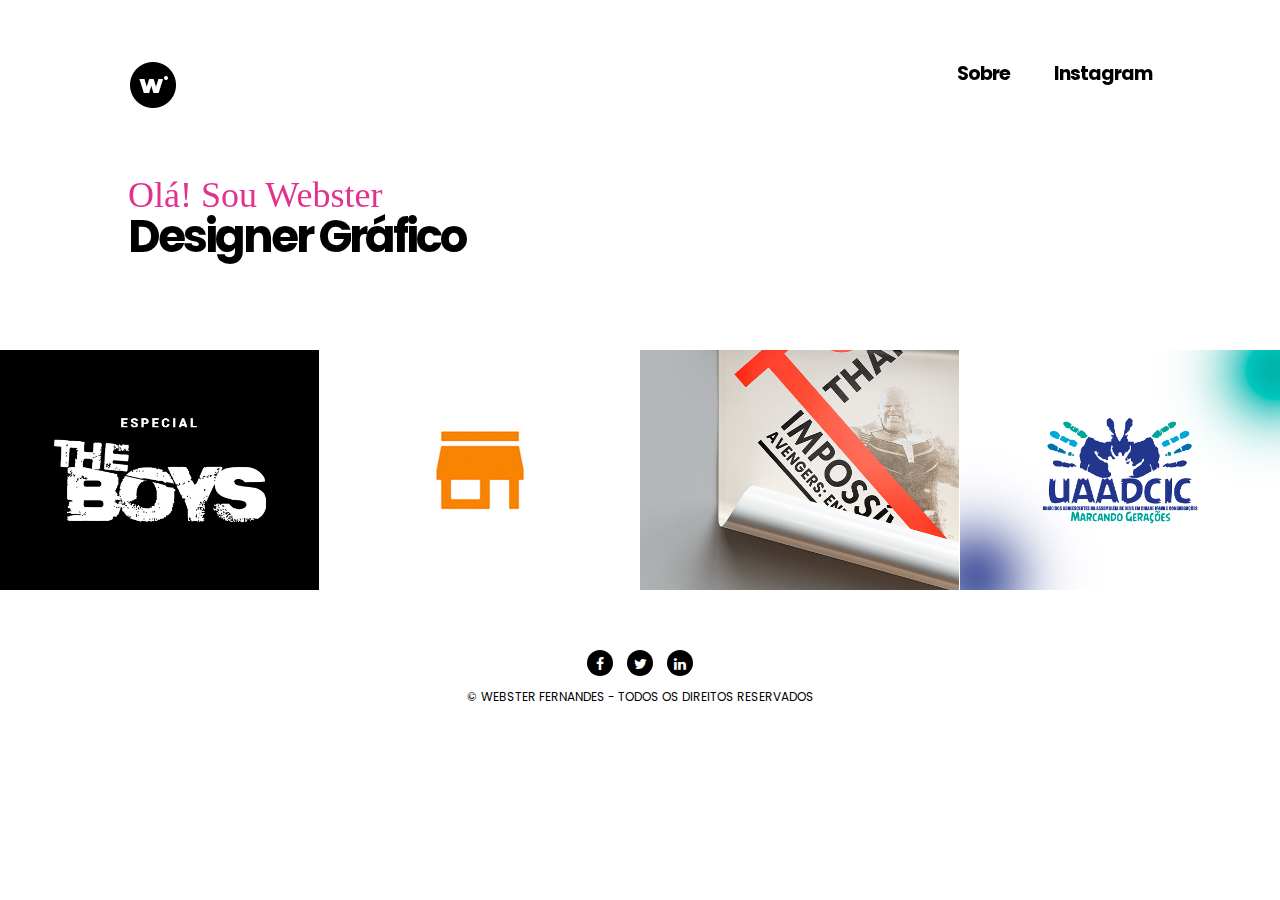
<file: index.html>
<!doctype html>
<!--[if lt IE 7]>      <html class="no-js lt-ie9 lt-ie8 lt-ie7" lang=""> <![endif]-->
<!--[if IE 7]>         <html class="no-js lt-ie9 lt-ie8" lang=""> <![endif]-->
<!--[if IE 8]>         <html class="no-js lt-ie9" lang=""> <![endif]-->
<!--[if gt IE 8]><!-->
<html class="no-js" lang="pt-br">
<!--<![endif]-->
<head>
<meta charset="utf-8">
<meta name="description" content="">
<meta name="viewport" content="width=device-width, initial-scale=1">
<title>Webster Fernandes</title>
<link rel="stylesheet" href="css/bootstrap.min.css">
<link rel="stylesheet" href="css/flexslider.css">
<link rel="stylesheet" href="css/jquery.fancybox.css">
<link rel="stylesheet" href="css/main.css">
<link rel="stylesheet" href="css/responsive.css">
<link rel="stylesheet" href="css/animate.min.css">
<link rel="stylesheet" href="css/font-icon.css">
<link rel="stylesheet" href="https://maxcdn.bootstrapcdn.com/font-awesome/4.4.0/css/font-awesome.min.css">
<link rel="preconnect" href="https://fonts.googleapis.com">
<link rel="preconnect" href="https://fonts.gstatic.com" crossorigin>
<link rel="preconnect" href="https://fonts.googleapis.com">
<link rel="preconnect" href="https://fonts.gstatic.com" crossorigin>
<link href="https://fonts.googleapis.com/css2?family=Poppins:ital,wght@0,100;0,200;0,300;0,400;0,500;0,600;0,700;0,800;0,900;1,100;1,200;1,300;1,400;1,500;1,600;1,700;1,800;1,900&display=swap" rel="stylesheet">
</head>

<body>
<!-- header section -->
<section class="banner" role="banner">
<!--header navigation -->
  <header id="header">
    <div class="header-content clearfix"> <a class="logo" href="index.html"><img src="images/logo.png" alt=""></a>
      <nav class="navigation" role="navigation">
        <ul class="primary-nav">
          <li><a href="about.html">Sobre</a></li>
          <!--<li><a href="contact.html">Contato</a></li>-->
          <li><a href="https://www.instagram.com/webster_fernandes/" target="_blank">Instagram</a></li>
        </ul>
      </nav>
      <a href="#" class="nav-toggle">Menu<span></span></a> </div>
      </header>
      <!--header navigation -->
  </section>
  <!-- header section -->
  <!-- text banner section -->
<section id="banner" class="banner no-padding">
  <div class="container-fluid">
    <div class="row no-gutter">
      <div class="flexslider">
        <ul class="slides">
          <li>
            <div class="col-md-12">
              <blockquote>
                <h1>Olá! Sou Webster</h1>
                <p>Designer Gráfico</p>
              </blockquote>
            </div>
          </li>
          <li>
            <div class="col-md-12">
              <blockquote>
                <h1>Hello! I'm Webster</h1>
                <p>Graphic Designer</p>
              </blockquote>
            </div>
          </li>
        </ul>
      </div>
     </div>
  </div>
</section>
<!-- Text banner section --> 
<!-- portfolio section -->

<section id="works" class="works section no-padding">
  <div class="container-fluid">
    <div class="row no-gutter">

      <div class="col-lg-3 col-md-6 col-sm-6 work">
        <a href="https://www.behance.net/gallery/135312231/BOX-THE-BOYS-Projeto-Academico" target="_blank" class="work-box">
        <img src="images/work-1.jpg" alt="" >

        <div class="overlay">

          <div class="overlay-caption">
            <h5>Especial: The Boys</h5>
            <p><i class="fa fa-search-plus fa-2x"></i></p>

          </div>
        </div>
        <!-- overlay --> 
        </a> </div>
      <div class="col-lg-3 col-md-6 col-sm-6 work">
        <a href="https://www.behance.net/gallery/135059215/NO-KINTAL-Social-Media" target="_blank" class="work-box">
          <img src="images/work-2.jpg" alt="">

        <div class="overlay">

          <div class="overlay-caption">
            <h5>No Kintal</h5>
            <p><i class="fa fa-search-plus fa-2x"></i></p>
          </div>
        </div>
        <!-- overlay --> 
        </a> </div>

      <div class="col-lg-3 col-md-6 col-sm-6 work">
        <a href="https://www.behance.net/gallery/133305587/TO-THANOS-Projeto-Academico" target="_blank" class="work-box">
        <img src="images/work-3.jpg" alt="">
        <div class="overlay">
          <div class="overlay-caption">
            <h5>TŌ THANOS</h5>
            <p><i class="fa fa-search-plus fa-2x"></i></p>
          </div>
        </div>
        <!-- overlay --> 
        </a> </div>


      <div class="col-lg-3 col-md-6 col-sm-6 work">
        <a href="https://www.behance.net/gallery/117944407/UAADCIC-Projeto-Multimidia" target="_blank" class="work-box">
        <img src="images/work-4.jpg" alt="">
        <div class="overlay">
          <div class="overlay-caption">
            <h5>UAADCIC</h5>
            <p><i class="fa fa-search-plus fa-2x"></i></p>
          </div>
        </div>
        <!-- overlay --> 
        </a> </div>

      <!-- <div class="col-lg-3 col-md-6 col-sm-6 work"> <a href="images/work-5.jpg" class="work-box"> <img src="images/work-5.jpg" alt="">
        <div class="overlay">
          <div class="overlay-caption">
            <h5>Project Name</h5>
            <p><i class="fa fa-search-plus fa-2x"></i></p>
          </div>
        </div>

        <!-- overlay
        </a> </div>  --> 
       <!--<div class="col-lg-3 col-md-6 col-sm-6 work"> <a href="images/work-6.jpg" class="work-box"> <img src="images/work-6.jpg" alt="">
        <div class="overlay">
          <div class="overlay-caption">
            <h5>Project Name</h5>
            <p><i class="fa fa-search-plus fa-2x"></i></p>
          </div>
        </div>

        <!-- overlay 
        </a> </div>
      <div class="col-lg-3 col-md-6 col-sm-6 work"> <a href="images/work-7.jpg" class="work-box"> <img src="images/work-7.jpg" alt="">
        <div class="overlay">
          <div class="overlay-caption">
            <h5>Project Name</h5>
            <p><i class="fa fa-search-plus fa-2x"></i></p>
          </div>
        </div>

        <!-- overlay  
        </a> </div>
      <div class="col-lg-3 col-md-6 col-sm-6 work"> <a href="images/work-8.jpg" class="work-box"> <img src="images/work-8.jpg" alt="">
        <div class="overlay">
          <div class="overlay-caption">
            <h5>Project Name</h5>
            <p><i class="fa fa-search-plus fa-2x"></i></p>
          </div>
        </div>
        <!-- overlay
        </a> </div> -->
    </div>

  </div>
</section>
<!-- portfolio section --> 
  <!-- footer -->
<footer class="section footer">
  <div class="footer-bottom">
    <div class="container">
      <div class="col-md-12">
        <p>
        <ul class="footer-share">
          <li><a href="https://www.facebook.com/websterfernandes002" target="_blank"><i class="fa fa-facebook"></i></a></li>
          <li><a href="https://twitter.com/eu_webster" target="_blank"><i class="fa fa-twitter"></i></a></li>
          <li><a href="https://www.linkedin.com/in/websterfernandes/" target="_blank"><i class="fa fa-linkedin"></i></a></li>
          <!--- <li><a href="#"><i class="fa fa-google-plus"></i></a></li> --->
          <!-- <li><a href="#"><i class="fa fa-pinterest-p"></i></a></li> -->
          <!--- <li><a href="#"><i class="fa fa-vimeo"></i></a></li> --->
        </ul>
        </p>
        <p>© Webster Fernandes - Todos os Direitos Reservados</p>
      </div>
    </div>
  </div>
</footer>
<!-- footer --> 
<!-- JS FILES --> 
<script src="https://ajax.googleapis.com/ajax/libs/jquery/1.11.3/jquery.min.js"></script> 
<script src="js/bootstrap.min.js"></script> 
<script src="js/jquery.flexslider-min.js"></script> 
<script src="js/jquery.fancybox.pack.js"></script> 
<script src="js/jquery.waypoints.min.js"></script> 
<script src="js/retina.min.js"></script> 
<script src="js/modernizr.js"></script> 
<script src="js/main.js"></script>
</body>
</html>
</file>
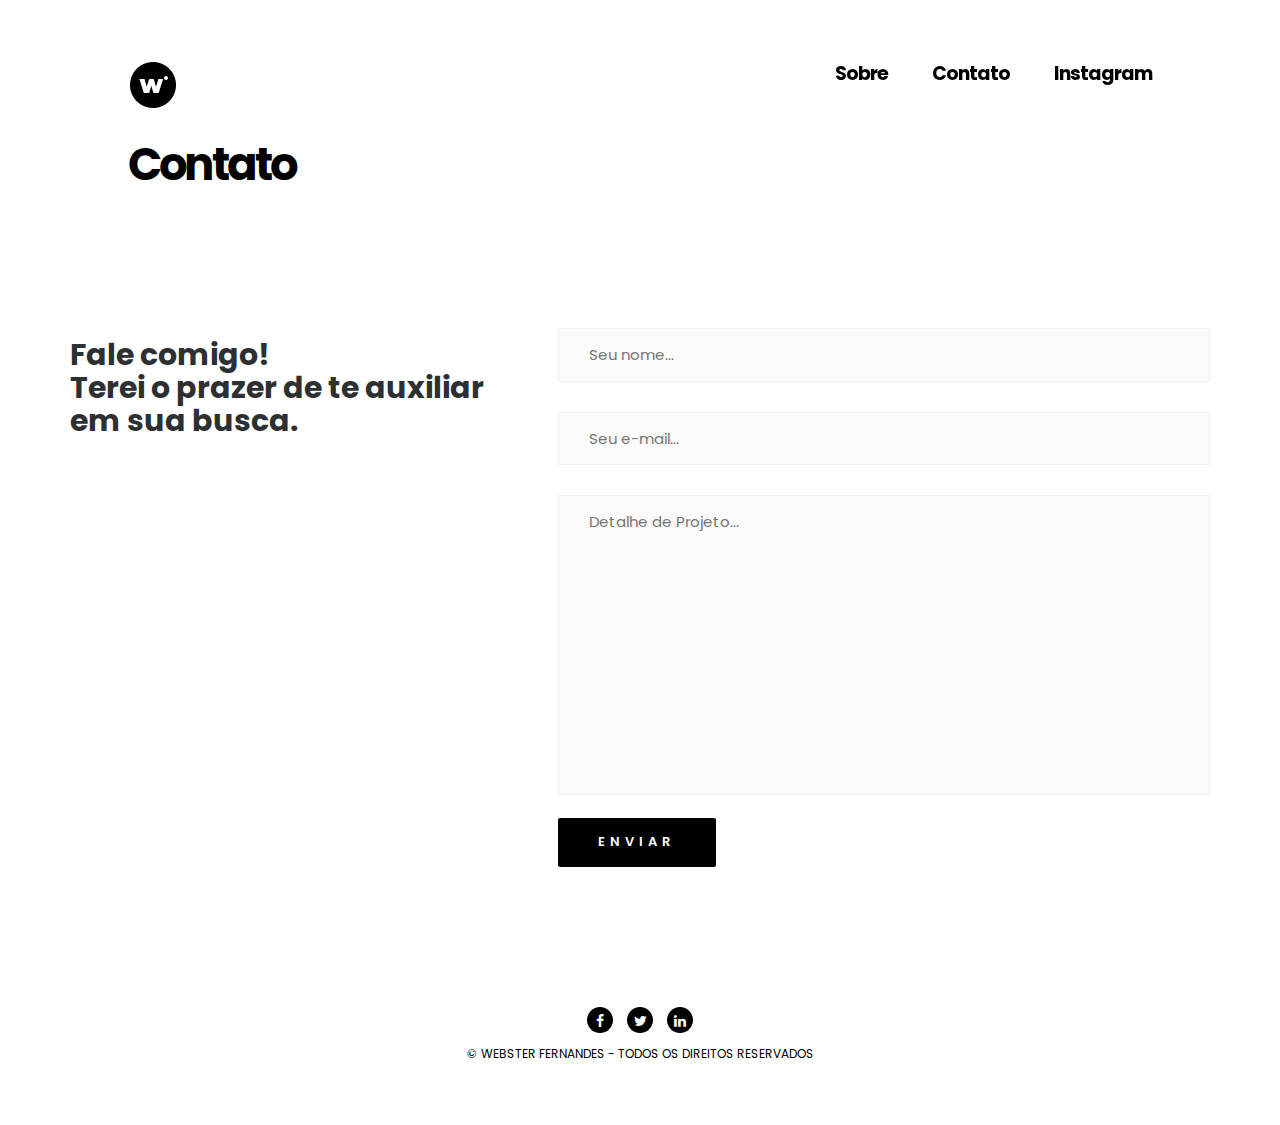
<file: contact.html>
<!doctype html>
<!--[if lt IE 7]>      <html class="no-js lt-ie9 lt-ie8 lt-ie7" lang=""> <![endif]-->
<!--[if IE 7]>         <html class="no-js lt-ie9 lt-ie8" lang=""> <![endif]-->
<!--[if IE 8]>         <html class="no-js lt-ie9" lang=""> <![endif]-->
<!--[if gt IE 8]><!-->
<html class="no-js" lang="pt-br">
<!--<![endif]-->

<head>
<meta charset="utf-8">
<meta name="description" content="">
<meta name="viewport" content="width=device-width, initial-scale=1">
<title>Contato</title>
<link rel="stylesheet" href="css/bootstrap.min.css">
<link rel="stylesheet" href="css/flexslider.css">
<link rel="stylesheet" href="css/jquery.fancybox.css">
<link rel="stylesheet" href="css/main.css">
<link rel="stylesheet" href="css/responsive.css">
<link rel="stylesheet" href="css/animate.min.css">
<link rel="stylesheet" href="css/font-icon.css">
<link rel="stylesheet" href="https://maxcdn.bootstrapcdn.com/font-awesome/4.4.0/css/font-awesome.min.css">
</head>
<body>
<!-- header section -->
<section class="banner" role="banner"> 
  <!--header navigation -->
  <header id="header">
    <div class="header-content clearfix"> <a class="logo" href="index.html"><img src="images/logo.png" alt=""></a>
      <nav class="navigation" role="navigation">
        <ul class="primary-nav">
          <li><a href="about.html">Sobre</a></li>
          <li><a href="contact.html">Contato</a></li>
          <li><a href="https://www.instagram.com/webster_fernandes/" target="_blank">Instagram</a></li>
        </ul>
      </nav>
      <a href="#" class="nav-toggle">Menu<span></span></a> </div>
  </header>
  <!--header navigation --> 
</section>
<!-- header section --> 
<!-- title section -->
<section id="banner" class="banner no-padding">
  <div class="container-fluid">
    <div class="row no-gutter">
      <ul class="slides">
        <li>
          <div class="col-md-12">
            <blockquote>
              <p>Contato</p>
            </blockquote>
          </div>
        </li>
      </ul>
    </div>
  </div>
</section>
<!-- title section --> 
<!-- contact section -->
<section id="teams" class="section teams">
  <div class="container">
    <div class="row">
      <div class="col-md-5 col-sm-5">
        <div class="bio">
          <h4>Fale comigo!<br>
          Terei o prazer de te auxiliar em sua busca.</h4>
        </div>
      </div>
      <div class="col-md-7 col-sm-7 conForm">
        <div class="contact">
          <div id="message"></div>
          <form method="post" action="php/contact.php" name="cform" id="cform">
            <input name="name" id="name" type="text" class="col-xs-12 col-sm-12 col-md-12 col-lg-12" placeholder="Seu nome..." >
            <input name="email" id="email" type="email" class=" col-xs-12 col-sm-12 col-md-12 col-lg-12 noMarr" placeholder="Seu e-mail..." >
            <textarea name="comments" id="comments" cols="" rows="" class="col-xs-12 col-sm-12 col-md-12 col-lg-12" placeholder="Detalhe de Projeto..."></textarea>
            <input type="submit" id="submit" name="send" class="submitBnt" value="Enviar"> 
            <div id="simple-msg"></div>
          </form>
        </div>
      </div>
    </div>
  </div>
</section>
<!-- contact section --> 
<!-- footer -->
<footer class="section footer">
  <div class="footer-bottom">
    <div class="container">
      <div class="col-md-12">
        <p>
        <ul class="footer-share">
          <li><a href="https://www.facebook.com/websterfernandes002" target="_blank"><i class="fa fa-facebook"></i></a></li>
          <li><a href="https://twitter.com/eu_webster" target="_blank"><i class="fa fa-twitter"></i></a></li>
          <li><a href="https://www.linkedin.com/in/websterfernandes/" target="_blank"><i class="fa fa-linkedin"></i></a></li>
          <!-- <li><a href="#"><i class="fa fa-google-plus"></i></a></li>
          <li><a href="#"><i class="fa fa-pinterest-p"></i></a></li>
          <li><a href="#"><i class="fa fa-vimeo"></i></a></li> -->
        </ul>
        </p>
        <p>© Webster Fernandes - Todos os Direitos Reservados</p>
      </div>
    </div>
  </div>
</footer>
<!-- footer --> 
<!-- JS FILES --> 
<script src="https://ajax.googleapis.com/ajax/libs/jquery/1.11.3/jquery.min.js"></script> 
<script src="js/bootstrap.min.js"></script> 
<script src="js/jquery.flexslider-min.js"></script> 
<script src="js/jquery.fancybox.pack.js"></script> 
<script src="js/jquery.waypoints.min.js"></script> 
<script src="js/retina.min.js"></script> 
<script src="js/modernizr.js"></script> 
<script src="js/jquery.contact.js"></script> 
<script src="js/main.js"></script>
</body>
</html>
</file>
<file: css/main.css>
/* ------------------------------------------------------------------------------
	Template Name: Flosix
	Author: Designstub
	Author URI: http://www.designstub.com
	License: GNU General Public License version 3.0
	License URI: http://www.gnu.org/licenses/gpl-3.0.html
	Version: 1.0

/* ------------------------------------------------------------------------------
	Typography
-------------------------------------------------------------------------------*/

@import url('https://fonts.googleapis.com/css2?family=Poppins:ital,wght@0,100;0,200;0,300;0,400;0,500;0,600;0,700;0,800;0,900;1,100;1,200;1,300;1,400;1,500;1,600;1,700;1,800;1,900&display=swap');
p {
	font-size: 14px;
	line-height: 22.4px;
	color: #6c7279;
}
h1 {
	font-size: 65px;
	color: #2d3033;
}
h2 {
	font-size: 40px;
	color: #2d3033;
}
h3 {
	font-size: 28px;
	color: #2d3033;
	font-weight: 300;
}
h4 {
	font-size: 22px;
	color: #2d3033;
	font-weight: 400;

}
h5 {
	font-size: 14px;
	color: #2d3033;

	font-weight: 700;
}
.btn {
	background-color: #3bc492;
	color: #fff;
	font-size: 13px;
	font-weight: 600;
	letter-spacing: 5px;
	border: 0;
	-moz-border-radius: 2px;
	-webkit-border-radius: 2px;
	border-radius: 2px;
	display: inline-block;
	text-transform: uppercase;
}
.btn:hover, .btn:focus {
	background-color: #3d3d3d;
	color: #fff;
}
.btn-large {
	padding: 15px 40px;
}
/* ------------------------------------------------------------------------------
	Global Styles
-------------------------------------------------------------------------------*/
a {
	color: #e84545;
}
a:hover, a:focus {
	text-decoration: none;
	-moz-transition: background-color, color, 0.3s;
	-o-transition: background-color, color, 0.3s;
	-webkit-transition: background-color, color, 0.3s;
	transition: background-color, color, 0.3s;
}
body {
	font-family: 'Poppins', sans-serif;
	font-weight: 400;
	color: #fff;
}
ul, ol {
	margin: 0;
	padding: 0;
}
ul li {
	list-style: none;
}
.section {
	padding: 50px 0;
}
.no-padding {
	padding: 0;
}
.no-gutter [class*=col-] {
	padding-right: 0;
	padding-left: 0;
}

/* ------------------------------------------------------------------------------
	 Header
-------------------------------------------------------------------------------*/
#header {
	position: fixed;
	width: 100%;
	z-index: 999;
}
#header .header-content {
	margin: 0 auto;
	padding: 60px 10%;
	width: 100%;
	-moz-transition: padding 0.3s;
	-o-transition: padding 0.3s;
	-webkit-transition: padding 0.3s;
	transition: padding 0.3s;
}
#header .logo {
	float: left;
}
#header.fixed {
	background-color: rgba(255, 255, 255, 1);
}
#header.fixed .header-content {
	border-bottom: 0;
	padding: 25px 10%;
}
#header.fixed .nav-toggle {
	top: 18px;
}
.navigation.open {
	opacity: 0.9;
	visibility: visible;
	-moz-transition: opacity 0.5s;
	-o-transition: opacity 0.5s;
	-webkit-transition: opacity 0.5s;
	transition: opacity 0.5s;
}
.navigation {
	float: right;
}
.navigation li {
	display: inline-block;
}
.navigation a {
	color: rgba(0, 0, 0, 1);
	font-size: 19px;
	font-weight: 700;
	margin-left: 40px;
	letter-spacing: -1px;

}
.navigation a:hover, .navigation a.active {
	color: #000;
}
.nav-toggle {
	display: none;
	height: 44px;
	overflow: hidden;
	position: fixed;
	right: 5%;
	text-indent: 100%;
	top: 32px;
	white-space: nowrap;
	width: 44px;
	z-index: 99999;
	-moz-transition: all 0.3s;
	-o-transition: all 0.3s;
	-webkit-transition: all 0.3s;
	transition: all 0.3s;
}
.nav-toggle:before, .nav-toggle:after {
	border-radius: 50%;
	content: "";
	height: 100%;
	left: 0;
	position: absolute;
	top: 0;
	width: 100%;
	-moz-transform: translateZ(0);
	-ms-transform: translateZ(0);
	-webkit-transform: translateZ(0);
	transform: translateZ(0);
	-moz-backface-visibility: hidden;
	-webkit-backface-visibility: hidden;
	backface-visibility: hidden;
	-moz-transition-property: -moz-transform;
	-o-transition-property: -o-transform;
	-webkit-transition-property: -webkit-transform;
	transition-property: transform;
}
.nav-toggle:before {
	background-color: Black;
	-moz-transform: scale(1);
	-ms-transform: scale(1);
	-webkit-transform: scale(1);
	transform: scale(1);
	-moz-transition-duration: 0.3s;
	-o-transition-duration: 0.3s;
	-webkit-transition-duration: 0.3s;
	transition-duration: 0.3s;
}
.nav-toggle:after {
	background-color: #E2328D;
	-moz-transform: scale(0);
	-ms-transform: scale(0);
	-webkit-transform: scale(0);
	transform: scale(0);
	-moz-transition-duration: 0s;
	-o-transition-duration: 0s;
	-webkit-transition-duration: 0s;
	transition-duration: 0s;
}
.nav-toggle span {
	background-color: #fff;
	bottom: auto;
	display: inline-block;
	height: 3px;
	left: 50%;
	position: absolute;
	right: auto;
	top: 50%;
	width: 18px;
	z-index: 10;
	-moz-transform: translateX(-50%) translateY(-50%);
	-ms-transform: translateX(-50%) translateY(-50%);
	-webkit-transform: translateX(-50%) translateY(-50%);
	transform: translateX(-50%) translateY(-50%);
}
.nav-toggle span:before, .nav-toggle span:after {
	background-color: #fff;
	content: "";
	height: 100%;
	position: absolute;
	right: 0;
	top: 0;
	width: 100%;
	-moz-transform: translateZ(0);
	-ms-transform: translateZ(0);
	-webkit-transform: translateZ(0);
	transform: translateZ(0);
	-moz-backface-visibility: hidden;
	-webkit-backface-visibility: hidden;
	backface-visibility: hidden;
	-moz-transition: -moz-transform 0.3s;
	-o-transition: -o-transform 0.3s;
	-webkit-transition: -webkit-transform 0.3s;
	transition: transform 0.3s;
}
.nav-toggle span:before {
	-moz-transform: translateY(-6px) rotate(0deg);
	-ms-transform: translateY(-6px) rotate(0deg);
	-webkit-transform: translateY(-6px) rotate(0deg);
	transform: translateY(-6px) rotate(0deg);
}
.nav-toggle span:after {
	-moz-transform: translateY(6px) rotate(0deg);
	-ms-transform: translateY(6px) rotate(0deg);
	-webkit-transform: translateY(6px) rotate(0deg);
	transform: translateY(6px) rotate(0deg);
}
.nav-toggle.close-nav:before {
	-moz-transform: scale(0);
	-ms-transform: scale(0);
	-webkit-transform: scale(0);
	transform: scale(0);
}
.nav-toggle.close-nav:after {
	-moz-transform: scale(1);
	-ms-transform: scale(1);
	-webkit-transform: scale(1);
	transform: scale(1);
}
.nav-toggle.close-nav span {
	background-color: rgba(255, 255, 255, 0);
}
.nav-toggle.close-nav span:before, .nav-toggle.close-nav span:after {
	background-color: #fff;
}
.nav-toggle.close-nav span:before {
	-moz-transform: translateY(0) rotate(45deg);
	-ms-transform: translateY(0) rotate(45deg);
	-webkit-transform: translateY(0) rotate(45deg);
	transform: translateY(0) rotate(45deg);
}
.nav-toggle.close-nav span:after {
	-moz-transform: translateY(0) rotate(-45deg);
	-ms-transform: translateY(0) rotate(-45deg);
	-webkit-transform: translateY(0) rotate(-45deg);
	transform: translateY(0) rotate(-45deg);
}

/* ------------------------------------------------------------------------------
	 Banner Slider
-------------------------------------------------------------------------------*/
.banner {
	background-color: #fff;
	position: relative;
	text-align: left;
	
}
.banner blockquote {
	border: 0;
	margin: 0;
	padding: 12% 10% 8% 10%;

}
.banner h1 {

	color: #E2328D;
	font: 36px "Open Sans";
	font-weight: 300;
}
.banner p {

	color: #000;
	display: block;
	font-size: 45px;
	font-style: normal;
	letter-spacing: -3px;
	font-weight: 700;

}

/* ------------------------------------------------------------------------------
	Works
-------------------------------------------------------------------------------*/
.work {
  -moz-box-shadow: 0 0 0 1px #fff;
  -webkit-box-shadow: 0 0 0 1px #fff;
  box-shadow: 0 0 0 1px #fff;

  overflow: hidden;
  position: relative;
  }
  .work img
  {
	width:100%;
	height:100%;  
  }
  .work .overlay {
    background: rgba(0, 0, 0, 0.8);
    height: 100%;
    left: 0;
    opacity: 0;
    position: absolute;
    top: 0;
    width: 100%;
    -moz-transition: opacity, 0.3s;
    -o-transition: opacity, 0.3s;
    -webkit-transition: opacity, 0.3s;
    transition: opacity, 0.3s; }
  .work .overlay-caption {
    position: absolute;
    text-align: center;
    top: 50%;
    width: 100%;
    -moz-transform: translateY(-50%);
    -ms-transform: translateY(-50%);
    -webkit-transform: translateY(-50%);
    transform: translateY(-50%); }
  .work h5, .work p, .work img {
    -moz-transition: all, 0.5s;
    -o-transition: all, 0.5s;
    -webkit-transition: all, 0.5s;
    transition: all, 0.5s; }
  .work h5, .work p {
    color: #fff;
    margin: 0;
    opacity: 0; }
  .work h5 {
    margin-bottom: 5px;
    -moz-transform: translate3d(0, -200%, 0);
    -ms-transform: translate3d(0, -200%, 0);
    -webkit-transform: translate3d(0, -200%, 0);
    transform: translate3d(0, -200%, 0); }
  .work p {
    -moz-transform: translate3d(0, 200%, 0);
    -ms-transform: translate3d(0, 200%, 0);
    -webkit-transform: translate3d(0, 200%, 0);
    transform: translate3d(0, 200%, 0); }

.work-box:hover img {
  -moz-transform: scale(1.2);
  -ms-transform: scale(1.2);
  -webkit-transform: scale(1.2);
  transform: scale(1.2); }
.work-box:hover .overlay {
  opacity: 1; }
  .work-box:hover .overlay h5, .work-box:hover .overlay p {
    opacity: 1;
    -moz-transform: translate3d(0, 0, 0);
    -ms-transform: translate3d(0, 0, 0);
    -webkit-transform: translate3d(0, 0, 0);
    transform: translate3d(0, 0, 0); }
.flex-control-paging li a 
{
	background: rgba(255, 255, 255, 0) none repeat scroll 0 0;
}

.flex-control-paging li a.flex-active {
	background: rgba(255, 255, 255, 0) none repeat scroll 0 0;
}

/* ------------------------------------------------------------------------------
	Work animation
-------------------------------------------------------------------------------*/
.work:nth-child(1) {
  -moz-animation-delay: 0.1s;
  -webkit-animation-delay: 0.1s;
  animation-delay: 0.1s; }
.work:nth-child(2) {
  -moz-animation-delay: 0.2s;
  -webkit-animation-delay: 0.2s;
  animation-delay: 0.2s; }
.work:nth-child(3) {
  -moz-animation-delay: 0.3s;
  -webkit-animation-delay: 0.3s;
  animation-delay: 0.3s; }
.work:nth-child(4) {
  -moz-animation-delay: 0.4s;
  -webkit-animation-delay: 0.4s;
  animation-delay: 0.4s; }
.work:nth-child(5) {
  -moz-animation-delay: 0.8s;
  -webkit-animation-delay: 0.8s;
  animation-delay: 0.8s; }
.work:nth-child(6) {
  -moz-animation-delay: 0.7s;
  -webkit-animation-delay: 0.7s;
  animation-delay: 0.7s; }
.work:nth-child(7) {
  -moz-animation-delay: 0.6s;
  -webkit-animation-delay: 0.6s;
  animation-delay: 0.6s; }
.work:nth-child(8) {
  -moz-animation-delay: 0.5s;
  -webkit-animation-delay: 0.5s;
  animation-delay: 0.5s; }

.animated {
  visibility: visible; }


/* ------------------------------------------------------------------------------
	Footer
-------------------------------------------------------------------------------*/
.footer {
	text-align: center;
}
.footer p {
	font-family: 'Poppins', sans-serif;
	font-size: 12px;
	color: #000;
	text-transform: uppercase;
}
.footer a {
	color: #7f7f7f;
}
.footer a:hover {
	color: #e84545;
}
.footer .footer-share {
	margin-top: 0;
}
.footer .footer-share li {
	background: #000 ;
	border-radius: 50%;
	color: blac;
	width: 26px;
	height: 26px;
	border-radius: 50%;
	padding: 4px 0;
	margin: 0 5px;
	display: inline-block;
	float: none;
}
.footer .footer-share a {
	color: #fff;
}
.footer .fa-heart {
	color: #e84545;
	font-size: 11px;
	margin: 0 2px;
}


/* ==========================================================================
	$Bio
========================================================================== */

  .bio h4 {
	font-size:30px;
    font-weight: 700; }
  .bio h5 {
    color: #E2328D;
    font-size: 24px;
    font-weight: 700;
    margin-bottom: 20px; }

.bio p
{
font-size:17px;
font-weight:400;	
line-height:27px;
}

/* ------------------------------------------------------------------------------
	Contact form
-------------------------------------------------------------------------------*/

.conForm input {
	background:#fafafa;
	color:#797979;
	padding:15px 30px;
	border:none;
	margin-right:3%;
	margin-bottom:30px;
	outline:none;
	font-style:normal;
	border:#f4f3f3 1px solid;
	font-size:15px;
}
.conForm input.noMarr {
	margin-right:0px;
}
.conForm textarea {
	background:#fafafa;
	color:#797979;
	padding:15px 30px;
	margin-bottom:18px;
	outline:none;
	height:300px;
	font-style:normal;
	resize:none;
	font-size:15px;
	border:#f4f3f3 1px solid;
}


.conForm .submitBnt {
	background:black;
	color: #fff;
		padding: 15px 40px;
	font-size: 13px;
	font-weight: 600;
	letter-spacing: 5px;
	border: 0;
	-moz-border-radius: 2px;
	-webkit-border-radius: 2px;
	border-radius: 2px;
	display: inline-block;
	text-transform: uppercase;
}
.conForm .submitBnt:hover {
	background: #0ECA5E;
	color:#fff;
}
.error_message {
    color: #ff675f;
    font-weight: 500;
    padding-bottom: 15px;
}
#success_page h3 {
    color: #5ed07b;
    font-size: 17px;
    font-weight: 700;
}
</file>
<file: css/responsive.css>
@media screen and (max-width: 1024px) {
 #header .header-content {
 width: 90%;
}
#header .header-content {
 padding: 30px 0;
}
 #header.fixed .header-content {
 padding: 17px 0;
}
 .nav-toggle {
 display: block;
}
 .navigation {
 position: fixed;
 background-color: #fff;
 width: 100%;
 height: 100%;
 top: 0;
 left: 0;
 z-index: 99999;
 visibility: hidden;
 opacity: 0;
 -webkit-transition: opacity 0.5s, visibility 0s 0.5s;
 transition: opacity 0.5s, visibility 0s 0.5s;
}
 .navigation .primary-nav {
 position: relative;
 top: 45%;
 -moz-transform: translateY(-45%);
 -ms-transform: translateY(-45%);
 -webkit-transform: translateY(-45%);
 transform: translateY(-45%);
}
 .navigation li {
 display: block;
 margin-bottom: 20px;
}
 .navigation a {
 display: block;
 font-size: 25px;
 margin: 0;
 text-align: center;
}
 .person {
 margin: 0 auto 50px;
}
 .person-content {
 text-align: center;
}
 .person .social-icons li {
 display: inline-block;
 float: none;
 margin-bottom: 5px;
}
 .banner blockquote {
 padding: 15% 5%;
}
 .banner p {
 font-size: 26px;
}
 .flex-control-nav {
 bottom: 20px;
}
}
@media screen and (max-width: 768px) {
 #header .header-content {
 padding: 30px 0%;
}
 #header.fixed .header-content {
 padding: 17px 0;
}
 .banner blockquote {
 padding-top: 15%;
}
 .banner h1 {
 font-size: 24px;
 letter-spacing: -1px;
}
 .banner p {
 font-size: 24px;
 letter-spacing: -1px;
}
 .flexslider {
 padding-bottom: 80px;
}
 .flex-control-nav {
 width: 100%;
}
 .footer .footer-col {
 margin-bottom: 50px;
}
}
@media screen and (max-width: 640px) {
 #header .header-content {
 padding: 30px 0;
}
 #header.fixed .header-content {
 padding: 17px 0;
}
 .banner blockquote {
 padding: 15% 5% 5% 5%;
}
 .bio h4 {
 font-size:24px;
 font-weight: 700;
}
 .contact {
 margin-top:50px;
}
}
@media screen and (max-width: 480px) {
 #header .header-content {
 padding: 30px 0;
}
 #header.fixed .header-content {
 padding: 17px 0;
}
 .banner blockquote {
 padding-top: 25%;
}
 .banner h1 {
 font-size: 24px;
 letter-spacing: -1px;
}
 .banner p {
 font-size: 24px;
 letter-spacing: -1px;
}
 .bio h4 {
 font-size:18px;
 font-weight: 700;
}
 .contact {
 margin-top:50px;
}
}
@media screen and (max-width: 320px) {
 #header .header-content {
 padding: 30px 2%;
}
 #header.fixed .header-content {
 padding: 17px 0;
}
 .banner blockquote {
 padding-top: 35%;
}
 .banner h1 {
 font-size: 24px;
 letter-spacing: -1px;
}
 .banner p {
 font-size: 24px;
 letter-spacing: -1px;
}
}
</file>
<file: css/font-icon.css>
/* ==========================================================================
	Font Icon (http://www.elegantthemes.com/blog/freebie-of-the-week/free-line-style-icons)
========================================================================== */
@font-face {
  font-family: "elegant-theme-line";
  src: url('../fonts/elegant-theme-line.ttf?1439850014') format('truetype'), url('../fonts/elegant-theme-line.eot?1439850014') format('embedded-opentype'), url('../fonts/elegant-theme-line.svg?1439850014') format('svg'), url('../fonts/elegant-theme-line.woff?1439850014') format('woff'); }
.icon {
  font-family: 'elegant-theme-line';
  speak: none;
  font-style: normal;
  font-weight: normal;
  font-variant: normal;
  text-transform: none;
  line-height: 1;
  /* Better Font Rendering =========== */
  -webkit-font-smoothing: antialiased;
  -moz-osx-font-smoothing: grayscale; }

.icon-mobile:before {
  content: "\e000"; }

.icon-laptop:before {
  content: "\e001"; }

.icon-desktop:before {
  content: "\e002"; }

.icon-tablet:before {
  content: "\e003"; }

.icon-phone:before {
  content: "\e004"; }

.icon-document:before {
  content: "\e005"; }

.icon-documents:before {
  content: "\e006"; }

.icon-search:before {
  content: "\e007"; }

.icon-clipboard:before {
  content: "\e008"; }

.icon-newspaper:before {
  content: "\e009"; }

.icon-notebook:before {
  content: "\e00a"; }

.icon-book-open:before {
  content: "\e00b"; }

.icon-browser:before {
  content: "\e00c"; }

.icon-calendar:before {
  content: "\e00d"; }

.icon-presentation:before {
  content: "\e00e"; }

.icon-picture:before {
  content: "\e00f"; }

.icon-pictures:before {
  content: "\e010"; }

.icon-video:before {
  content: "\e011"; }

.icon-camera:before {
  content: "\e012"; }

.icon-printer:before {
  content: "\e013"; }

.icon-toolbox:before {
  content: "\e014"; }

.icon-briefcase:before {
  content: "\e015"; }

.icon-wallet:before {
  content: "\e016"; }

.icon-gift:before {
  content: "\e017"; }

.icon-bargraph:before {
  content: "\e018"; }

.icon-grid:before {
  content: "\e019"; }

.icon-expand:before {
  content: "\e01a"; }

.icon-focus:before {
  content: "\e01b"; }

.icon-edit:before {
  content: "\e01c"; }

.icon-adjustments:before {
  content: "\e01d"; }

.icon-ribbon:before {
  content: "\e01e"; }

.icon-hourglass:before {
  content: "\e01f"; }

.icon-lock:before {
  content: "\e020"; }

.icon-megaphone:before {
  content: "\e021"; }

.icon-shield:before {
  content: "\e022"; }

.icon-trophy:before {
  content: "\e023"; }

.icon-flag:before {
  content: "\e024"; }

.icon-map:before {
  content: "\e025"; }

.icon-puzzle:before {
  content: "\e026"; }

.icon-basket:before {
  content: "\e027"; }

.icon-envelope:before {
  content: "\e028"; }

.icon-streetsign:before {
  content: "\e029"; }

.icon-telescope:before {
  content: "\e02a"; }

.icon-gears:before {
  content: "\e02b"; }

.icon-key:before {
  content: "\e02c"; }

.icon-paperclip:before {
  content: "\e02d"; }

.icon-attachment:before {
  content: "\e02e"; }

.icon-pricetags:before {
  content: "\e02f"; }

.icon-lightbulb:before {
  content: "\e030"; }

.icon-layers:before {
  content: "\e031"; }

.icon-pencil:before {
  content: "\e032"; }

.icon-tools:before {
  content: "\e033"; }

.icon-tools-2:before {
  content: "\e034"; }

.icon-scissors:before {
  content: "\e035"; }

.icon-paintbrush:before {
  content: "\e036"; }

.icon-magnifying-glass:before {
  content: "\e037"; }

.icon-circle-compass:before {
  content: "\e038"; }

.icon-linegraph:before {
  content: "\e039"; }

.icon-mic:before {
  content: "\e03a"; }

.icon-strategy:before {
  content: "\e03b"; }

.icon-beaker:before {
  content: "\e03c"; }

.icon-caution:before {
  content: "\e03d"; }

.icon-recycle:before {
  content: "\e03e"; }

.icon-anchor:before {
  content: "\e03f"; }

.icon-profile-male:before {
  content: "\e040"; }


.icon-profile-female:before {
  content: "\e041"; }

.icon-bike:before {
  content: "\e042"; }

.icon-wine:before {
  content: "\e043"; }

.icon-hotairballoon:before {
  content: "\e044"; }

.icon-globe:before {
  content: "\e045"; }

.icon-genius:before {
  content: "\e046"; }

.icon-map-pin:before {
  content: "\e047"; }

.icon-dial:before {
  content: "\e048"; }

.icon-chat:before {
  content: "\e049"; }

.icon-heart:before {
  content: "\e04a"; }

.icon-cloud:before {
  content: "\e04b"; }

.icon-upload:before {
  content: "\e04c"; }

.icon-download:before {
  content: "\e04d"; }

.icon-target:before {
  content: "\e04e"; }

.icon-hazardous:before {
  content: "\e04f"; }

.icon-piechart:before {
  content: "\e050"; }

.icon-speedometer:before {
  content: "\e051"; }

.icon-global:before {
  content: "\e052"; }

.icon-compass:before {
  content: "\e053"; }

.icon-lifesaver:before {
  content: "\e054"; }

.icon-clock:before {
  content: "\e055"; }

.icon-aperture:before {
  content: "\e056"; }

.icon-quote:before {
  content: "\e057"; }

.icon-scope:before {
  content: "\e058"; }

.icon-alarmclock:before {
  content: "\e059"; }

.icon-refresh:before {
  content: "\e05a"; }

.icon-happy:before {
  content: "\e05b"; }

.icon-sad:before {
  content: "\e05c"; }

.icon-facebook:before {
  content: "\e05d"; }

.icon-twitter:before {
  content: "\e05e"; }

.icon-googleplus:before {
  content: "\e05f"; }

.icon-rss:before {
  content: "\e060"; }

.icon-tumblr:before {
  content: "\e061"; }

.icon-linkedin:before {
  content: "\e062"; }

.icon-dribbble:before {
  content: "\e063"; }
</file>
